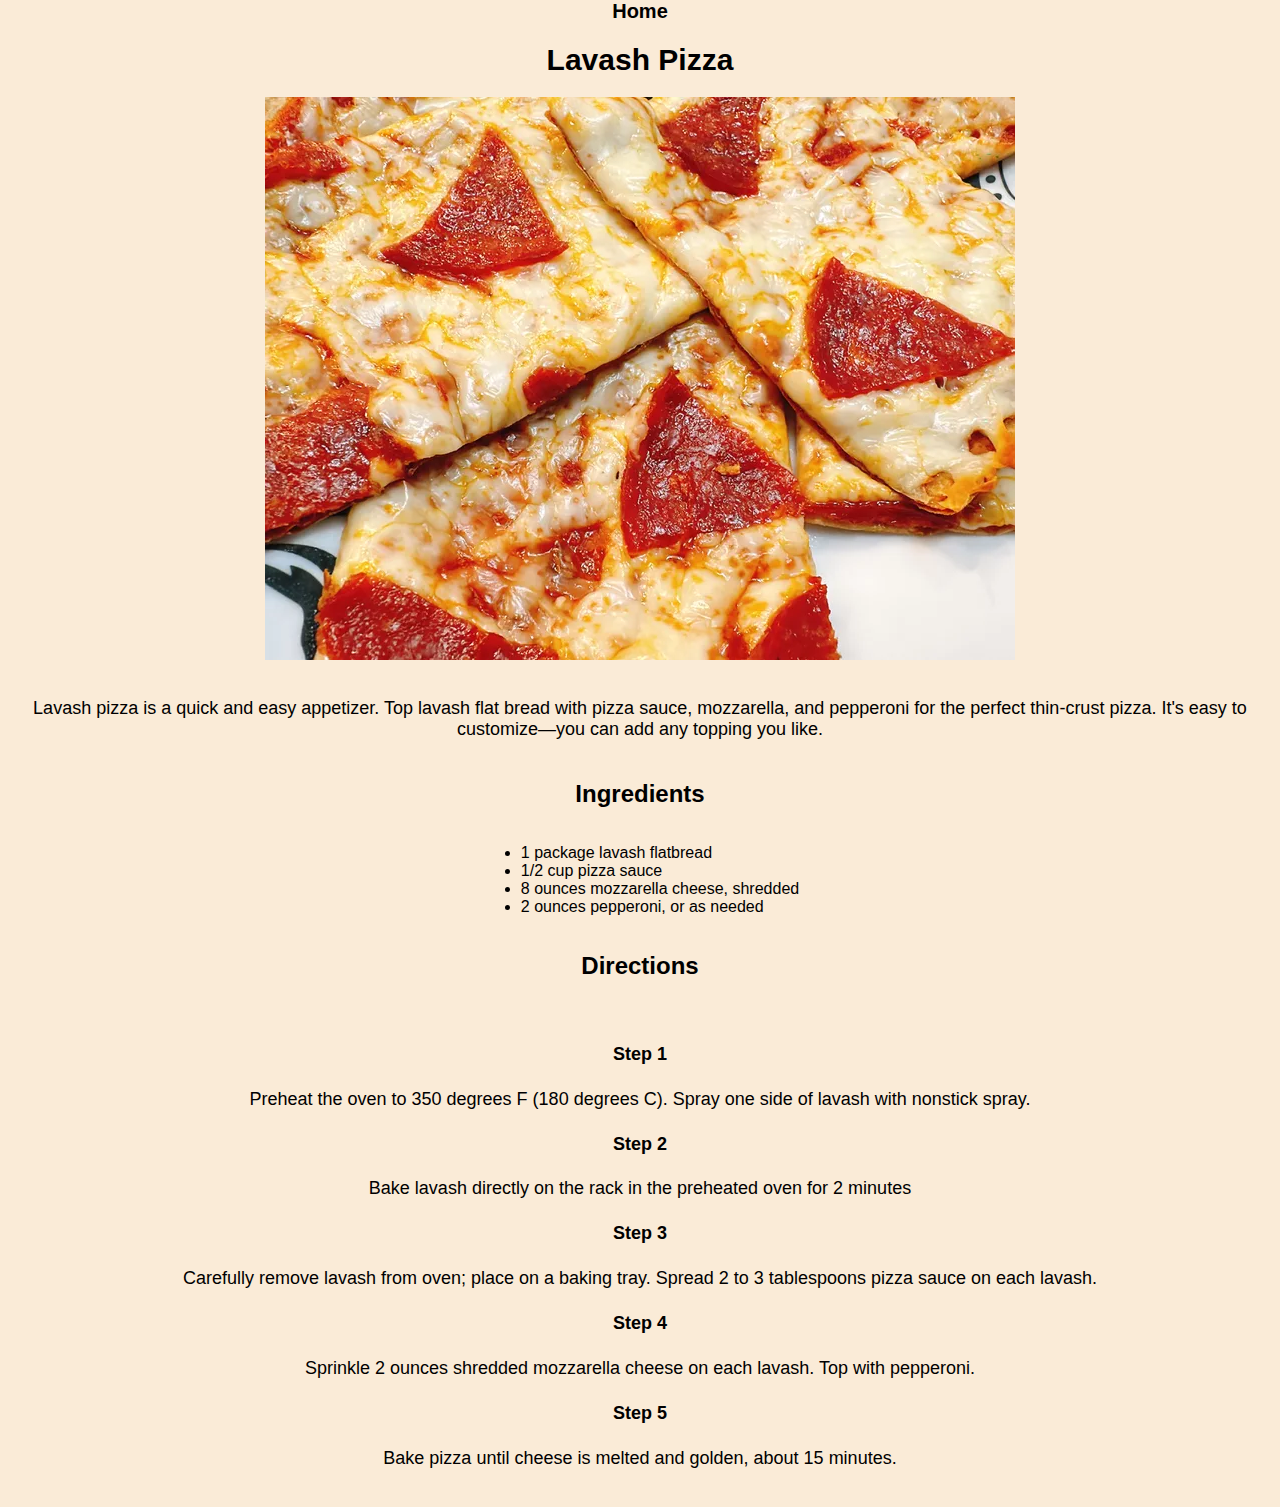
<file: Recipes/lavashPizza.html>
<!DOCTYPE html>
<html lang="en">
<head>
    <meta charset="UTF-8">
    <meta name="viewport" content="width=device-width, initial-scale=1.0">
    <link rel="stylesheet" href="../Style/SLavash.css">
    <title>Lavash Pizza</title>
</head>
<body>
    <a class="Home" href="../index.html">Home</a>
    <h1 class="title">Lavash Pizza</h1>
    <img class="images" src="../Images/Lavash-Pizza.webp" alt="Lavash Pizza"><br>
    <p class="paragraph">Lavash pizza is a quick and easy appetizer. Top lavash flat bread with pizza sauce, mozzarella, and pepperoni for the perfect thin-crust pizza. It's easy to customize—you can add any topping you like.</p>
    <h2 class="ingredients">Ingredients</h2>
    <ul>
        <li>1 package lavash flatbread</li>
        <li>1/2 cup pizza sauce</li>
        <li>8 ounces mozzarella cheese, shredded</li>
        <li>2 ounces pepperoni, or as needed</li>
    </ul>
    <h2 class="directions">Directions</h2>
    <div class="step">
        <h4>Step 1</h4>
        <p>Preheat the oven to 350 degrees F (180 degrees C). Spray one side of lavash with nonstick spray.</p>
        <h4>Step 2</h4>
        <p>Bake lavash directly on the rack in the preheated oven for 2 minutes</p>
        <h4>Step 3</h4>
        <p>Carefully remove lavash from oven; place on a baking tray. Spread 2 to 3 tablespoons pizza sauce on each lavash.</p>
        <h4>Step 4</h4>
        <p>Sprinkle 2 ounces shredded mozzarella cheese on each lavash. Top with pepperoni.</p>
        <h4>Step 5</h4>
        <p>Bake pizza until cheese is melted and golden, about 15 minutes.</p>
    </div>
</body>
</html>
</file>
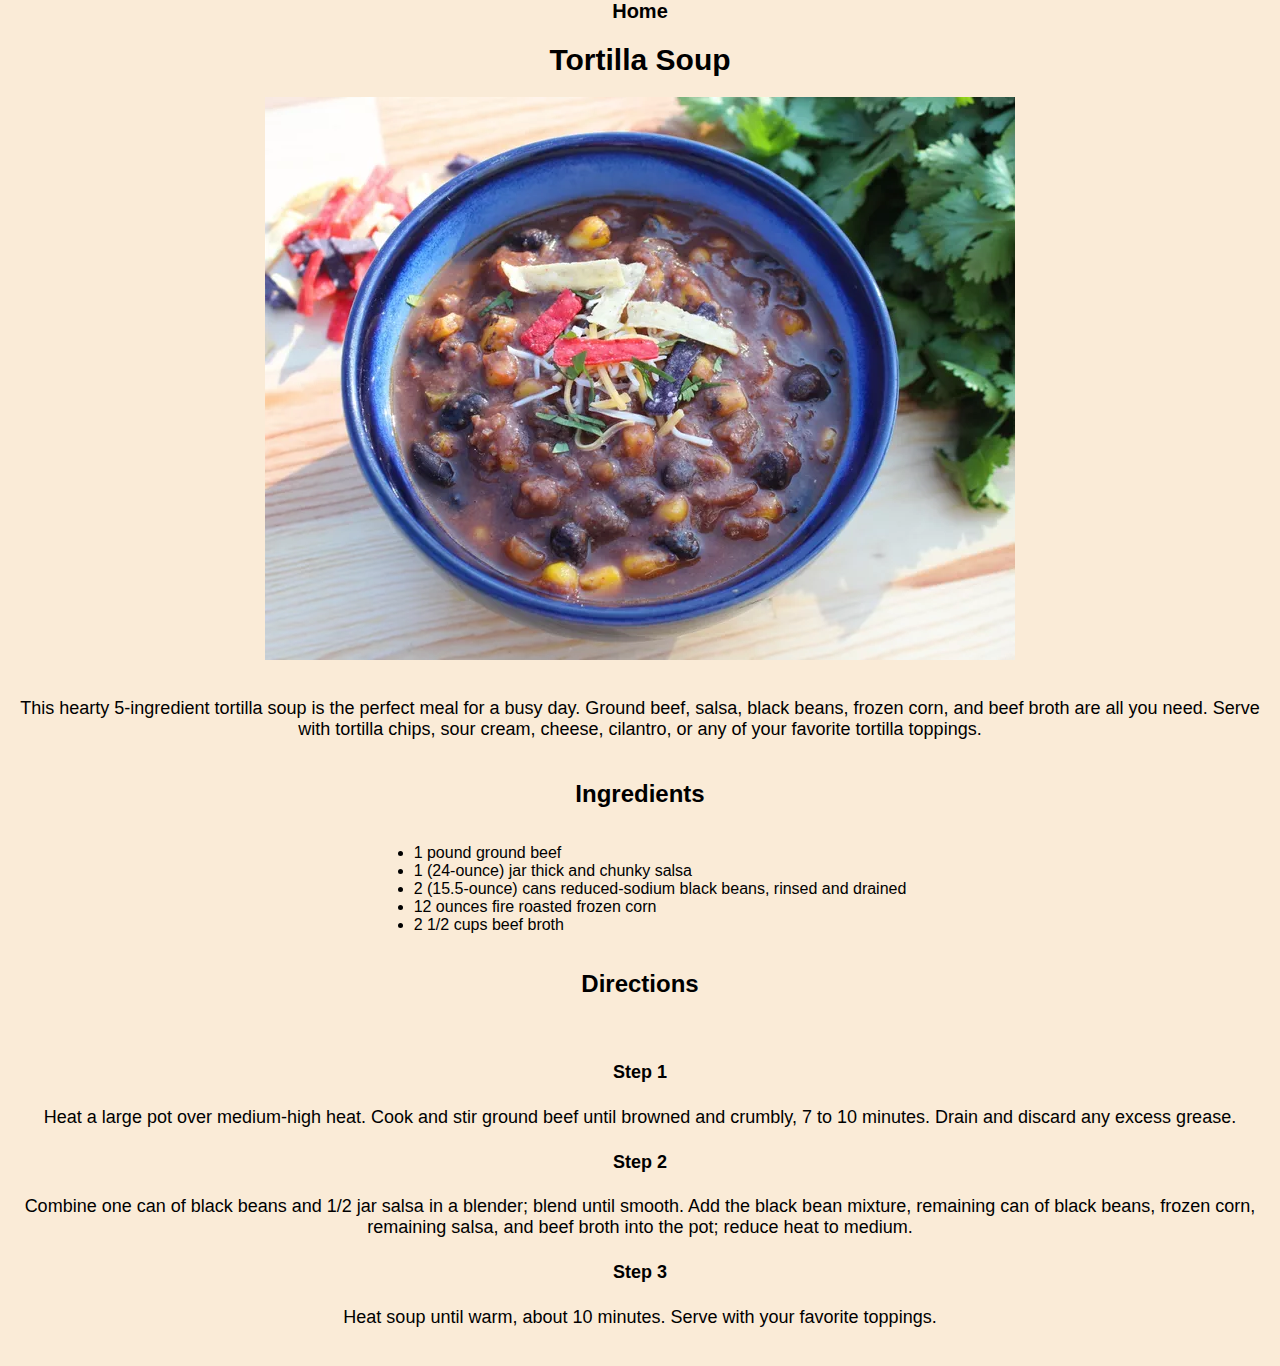
<file: Recipes/tortillaSoup.html>
<!DOCTYPE html>
<html lang="en">
<head>
    <meta charset="UTF-8">
    <meta name="viewport" content="width=device-width, initial-scale=1.0">
    <link rel="stylesheet" href="../Style/STortilla.css">
    <title>Tortilla Soup</title>
</head>
<body>
    <a class="Home" href="../index.html">Home</a>
    <h1 class="title">Tortilla Soup</h1>
    <img class="images" src="../Images/Tortilla-Soup.webp" alt="Tortilla Soup"><br>
    <p class="paragraph">This hearty 5-ingredient tortilla soup is the perfect meal for a busy day. Ground beef, salsa, black beans, frozen corn, and beef broth are all you need. Serve with tortilla chips, sour cream, cheese, cilantro, or any of your favorite tortilla toppings.</p>
    <h2 class="ingredients">Ingredients</h2>
    <ul>
        <li>1 pound ground beef</li>
        <li>1 (24-ounce) jar thick and chunky salsa</li>
        <li>2 (15.5-ounce) cans reduced-sodium black beans, rinsed and drained</li>
        <li>12 ounces fire roasted frozen corn</li>
        <li>2 1/2 cups beef broth</li>
    </ul>
    <h2 class="directions">Directions</h2>
    <div class="step">
        <h4>Step 1</h4>
        <p>Heat a large pot over medium-high heat. Cook and stir ground beef until browned and crumbly, 7 to 10 minutes. Drain and discard any excess grease.</p>
        <h4>Step 2</h4>
        <p>Combine one can of black beans and 1/2 jar salsa in a blender; blend until smooth. Add the black bean mixture, remaining can of black beans, frozen corn, remaining salsa, and beef broth into the pot; reduce heat to medium.</p>
        <h4>Step 3</h4>
        <p>Heat soup until warm, about 10 minutes. Serve with your favorite toppings.</p>
    </div>
</body>
</html>
</file>
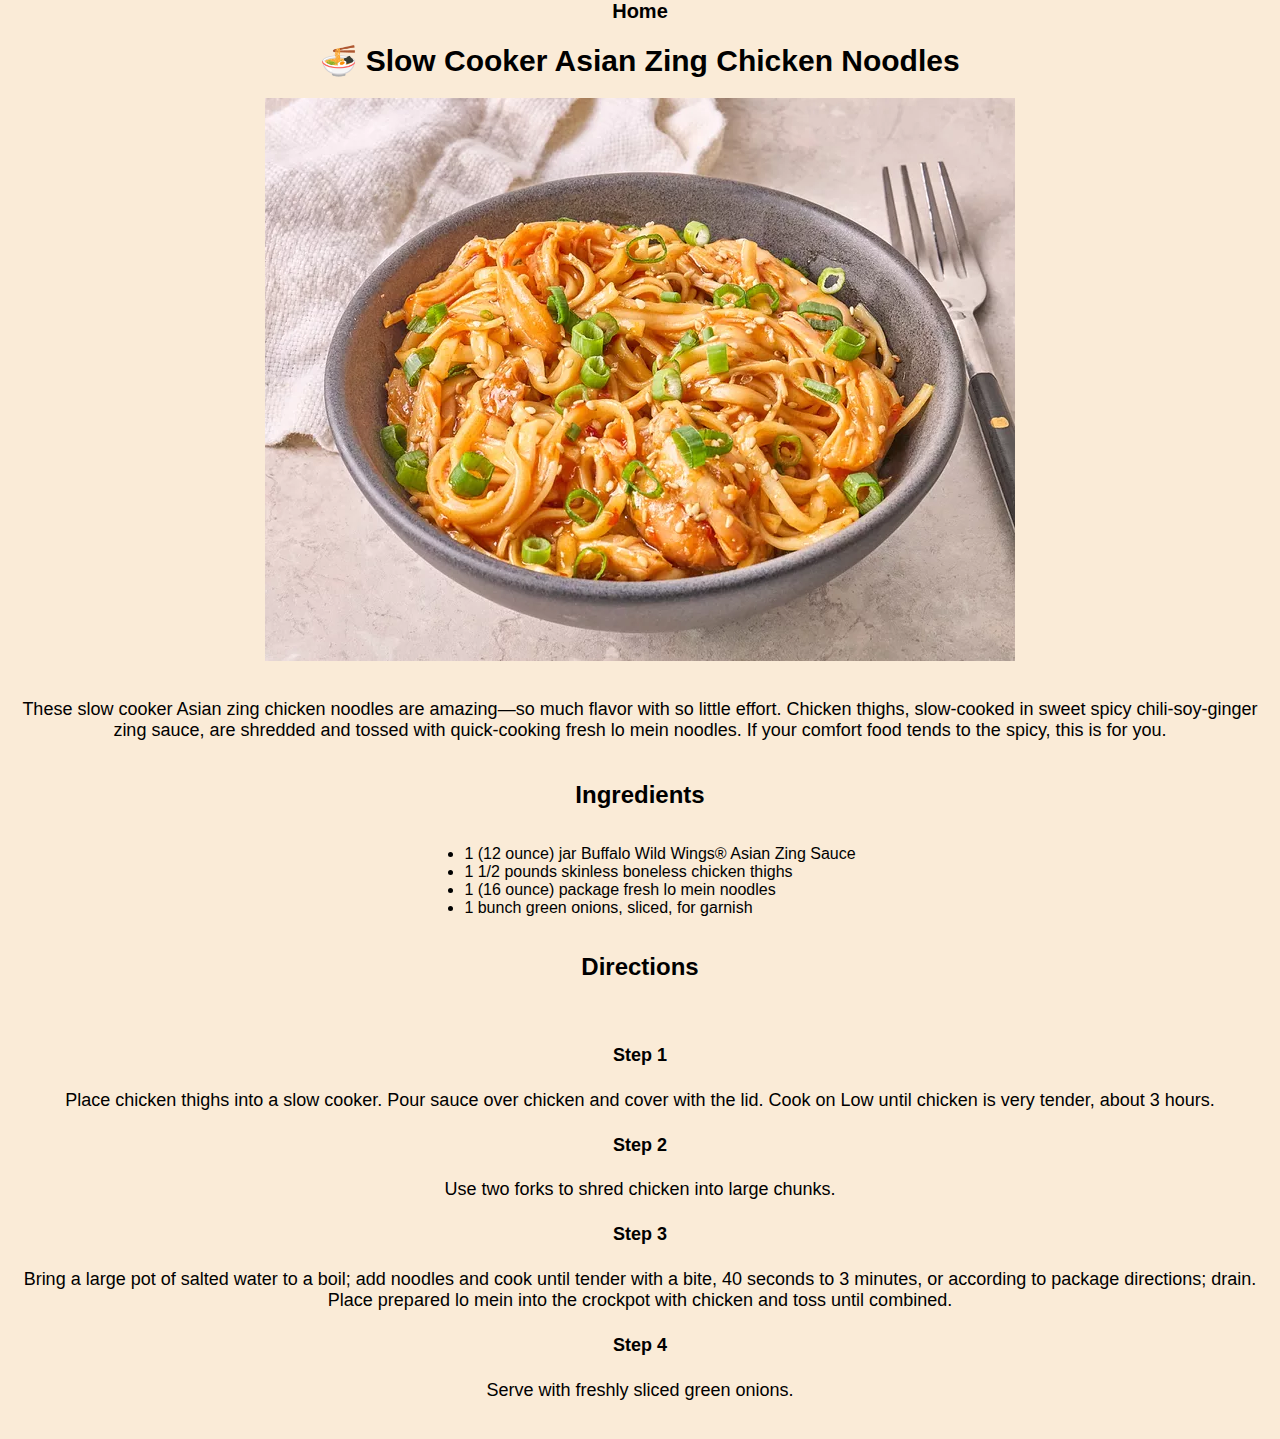
<file: Recipes/zingChickenNoodles.html>
<!DOCTYPE html>
<html lang="en">
<head>
    <meta charset="UTF-8">
    <meta name="viewport" content="width=device-width, initial-scale=1.0">
    <link rel="stylesheet" href="../Style/SZing.css">
    <title>Slow Cooker Asian Zing Chicken Noodles</title>
</head>
<body>
    <a class="Home" href="../index.html">Home</a>
    <h1 class="title">🍜 Slow Cooker Asian Zing Chicken Noodles</h1>
    <img class="images" src="../Images/SlowCookerAsianZingChickenNoodles.jpg" alt="Slow Cooker Asian Zing Chicken Noodles"><br>
    <p class="paragraph">These slow cooker Asian zing chicken noodles are amazing—so much flavor with so little effort. Chicken thighs, slow-cooked in sweet spicy chili-soy-ginger zing sauce, are shredded and tossed with quick-cooking fresh lo mein noodles. If your comfort food tends to the spicy, this is for you.</p>
    <h2 class="ingredients">Ingredients</h2>
    <ul>
        <li>1 (12 ounce) jar Buffalo Wild Wings® Asian Zing Sauce</li>
        <li>1 1/2 pounds skinless boneless chicken thighs</li>
        <li>1 (16 ounce) package fresh lo mein noodles</li>
        <li>1 bunch green onions, sliced, for garnish</li>
    </ul>
    <h2 class="directions">Directions</h2>
    <div class="step">
        <h4>Step 1</h4>
        <p>Place chicken thighs into a slow cooker. Pour sauce over chicken and cover with the lid. Cook on Low until chicken is very tender, about 3 hours.</p>
        <h4>Step 2</h4>
        <p>Use two forks to shred chicken into large chunks.</p>
        <h4>Step 3</h4>
        <p>Bring a large pot of salted water to a boil; add noodles and cook until tender with a bite, 40 seconds to 3 minutes, or according to package directions; drain. Place prepared lo mein into the crockpot with chicken and toss until combined.</p>
        <h4>Step 4</h4>
        <p>Serve with freshly sliced green onions.</p>
    </div>
</body>
</html>
</file>
<file: Style/SLavash.css>
body {
  margin: 0;
  min-height: 100vh;
  display: flex;
  flex-direction: column;
  justify-content: center;
  align-items: center;
  font-family: 'Segoe UI', Arial, sans-serif;
  background: white;
  color: black;
  background-color: antiquewhite;
}



.Home {
    text-decoration: none;
    color: black;
    font-weight: bold;
    font-size: 20px;
    text-align: center;
    display: block;
    text-align: center;
}

.Home:hover {
    color: blue;
    transition: .3s;
}

.title {
    text-align: center;
    font-size: 30px;
    margin-top: 20px;
}

.paragraph {
    text-align: center;
    font-size: 18px;
    margin: 20px;
}

.step {
    text-align: center;
    font-size: 18px;
    margin: 20px;
}
</file>
<file: Style/STortilla.css>
body {
  margin: 0;
  min-height: 100vh;
  display: flex;
  flex-direction: column;
  justify-content: center;
  align-items: center;
  font-family: 'Segoe UI', Arial, sans-serif;
  background: white;
  color: black;
  background-color: antiquewhite;
}



.Home {
    text-decoration: none;
    color: black;
    font-weight: bold;
    font-size: 20px;
    text-align: center;
    display: block;
    text-align: center;
}

.Home:hover {
    color: blue;
    transition: .3s;
}

.title {
    text-align: center;
    font-size: 30px;
    margin-top: 20px;
}

.paragraph {
    text-align: center;
    font-size: 18px;
    margin: 20px;
}

.step {
    text-align: center;
    font-size: 18px;
    margin: 20px;
}
</file>
<file: Style/SZing.css>
body {
  margin: 0;
  min-height: 100vh;
  display: flex;
  flex-direction: column;
  justify-content: center;
  align-items: center;
  font-family: 'Segoe UI', Arial, sans-serif;
  background: white;
  color: black;
  background-color: antiquewhite;
}



.Home {
    text-decoration: none;
    color: black;
    font-weight: bold;
    font-size: 20px;
    text-align: center;
    display: block;
    text-align: center;
}

.Home:hover {
    color: blue;
    transition: .3s;
}

.title {
    text-align: center;
    font-size: 30px;
    margin-top: 20px;
}

.paragraph {
    text-align: center;
    font-size: 18px;
    margin: 20px;
}

.step {
    text-align: center;
    font-size: 18px;
    margin: 20px;
}
</file>
